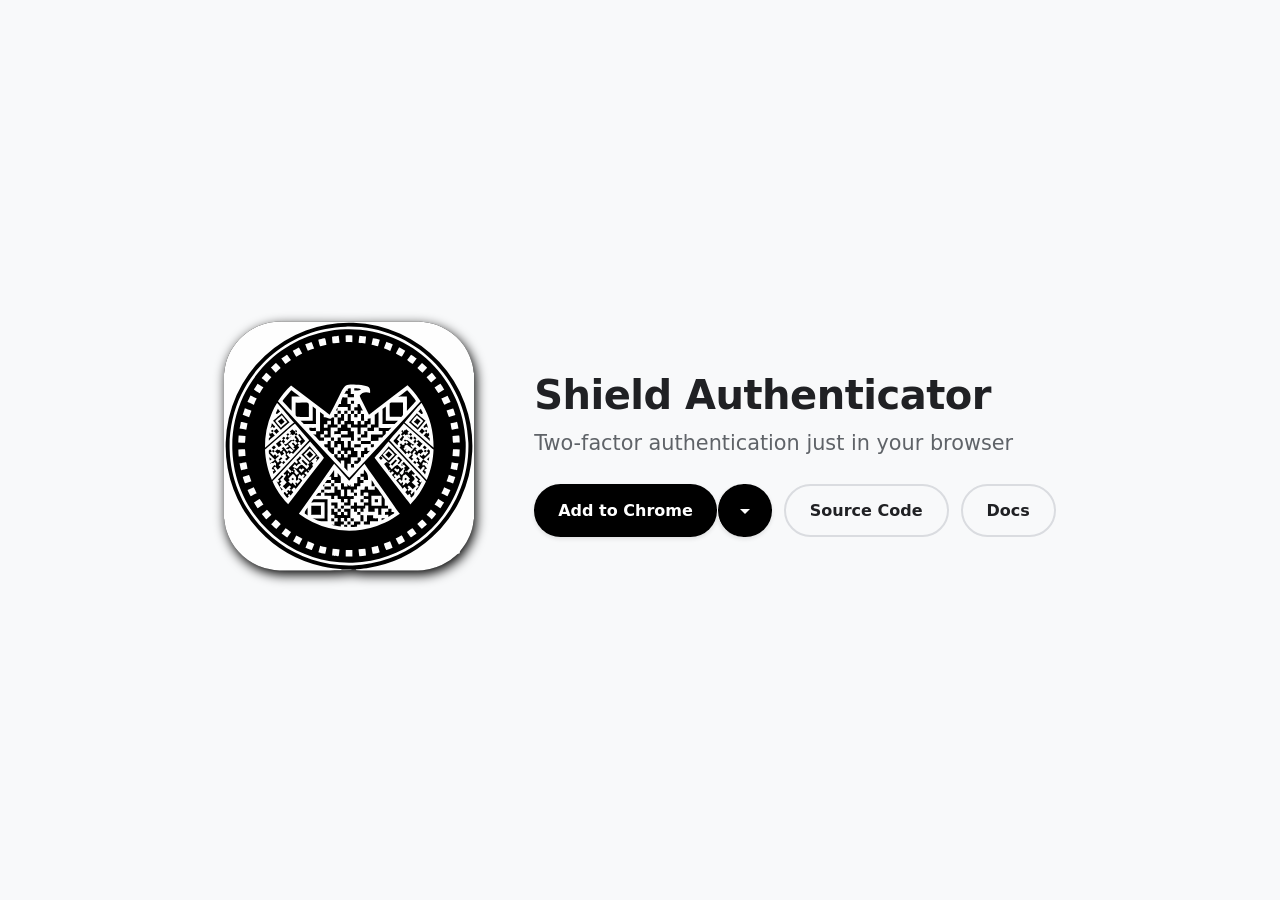
<file: index.html>
<!DOCTYPE html>
<html lang="en">

<head>
  <title>Shield Authenticator</title>
  <link rel="icon" href="src/assets/logo/logo.svg">
  <meta charset="utf-8">
  <meta name="viewport" content="width=device-width, initial-scale=1, shrink-to-fit=no">
  <link rel="stylesheet" href="src/css/style.css">
</head>

<body class="bg-light align-center full-height">

  <main class="container">
    <div class="hero-layout">

      <div class="hero-logo">
        <img src="src/assets/logo/logo.svg" alt="Authenticator Logo" />
      </div>

      <div class="hero-content">
        <h1 class="text-primary">Shield Authenticator</h1>
        <h3 class="text-secondary">Two-factor authentication just in your browser</h3>

        <div class="action-group">
          <div class="dropdown">
            <a href="https://chrome.google.com/webstore/detail/authenticator/bhghoamapcdpbohphigoooaddinpkbai"
              class="btn btn-primary">Add to Chrome</a>
            <button class="btn btn-primary dropdown-toggle" id="browser-dropdown-btn" aria-label="More browsers">
              <svg viewBox="0 0 24 24" width="24" height="24">
                <path fill="currentColor" d="M7 10l5 5 5-5z" />
              </svg>
            </button>
            <div class="dropdown-menu" id="browser-dropdown-menu">
              <a href="https://addons.mozilla.org/firefox/addon/shield-authenticator=external-website"
                class="dropdown-item">Add to Firefox</a>
              <a href="https://addons.mozilla.org/en-US/firefox/addon/shield-authenticator/?utm_source=addons.mozilla.org"
                class="dropdown-item">Add to Edge</a>
            </div>
          </div>

          <a href="https://github.com/Pro-Bandey/Shield-Authenticator" class="btn btn-outline">Source Code</a>
          <a href="docs/" class="btn btn-outline">Docs</a>
        </div>
      </div>

    </div>
  </main>
  <script src="src/js/index.js"></script>
</body>

</html>
</file>
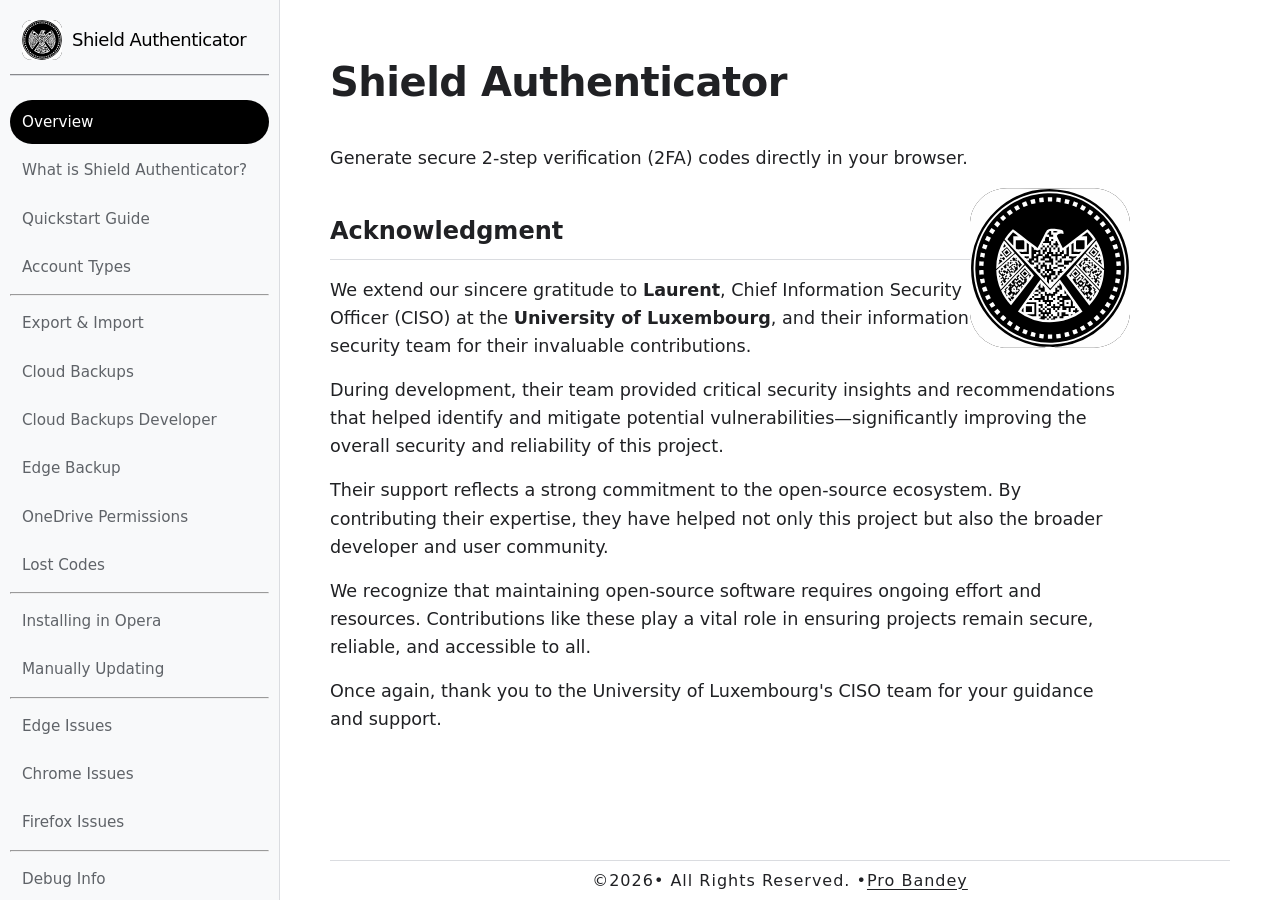
<file: docs/index.html>
<!DOCTYPE html>
<html lang="en">

<head>
  <meta http-equiv="Content-Type" content="text/html;charset=UTF-8">
  <meta name="viewport" content="width=device-width, initial-scale=1, shrink-to-fit=no">

  <link rel="icon" href="../src/assets/logo/logo.svg">

  <link rel="stylesheet" href="../src/css/style.css">
  <script src="../src/js/marked.min.js"></script>

  <title>Documentation - Shield Authenticator</title>
</head>

<body>

  <div class="docs-layout">
    <aside class="sidebar">
      <h3>
        <a class="logoheader" href="../">
          <img src="../src/assets/logo/logo.svg" alt="logo" style="width: 40px; height: 40px;">
          Shield Authenticator
        </a>
      </h3>
      <nav>
        <a href="?page=overview">Overview</a>
        <a href="?page=whatisauthenticator">What is Shield Authenticator?</a>
        <a href="?page=quickstart">Quickstart Guide</a>
        <a href="?page=accounttypes">Account Types</a>

        <hr style="margin: 5px 0;">

        <a href="?page=exportandimport">Export & Import</a>
        <a href="?page=cloudbackup">Cloud Backups</a>
        <a href="?page=cloudbackupdeveloper">Cloud Backups Developer</a>
        <a href="?page=edgebackup">Edge Backup</a>
        <a href="?page=onedriveperms">OneDrive Permissions</a>
        <a href="?page=lostcodes">Lost Codes</a>

        <hr style="margin: 5px 0;">

        <a href="?page=operainstall">Installing in Opera</a>
        <a href="?page=manualupdate">Manually Updating</a>

        <hr style="margin: 5px 0;">

        <a href="?page=edgeissues">Edge Issues</a>
        <a href="?page=chromeissues">Chrome Issues</a>
        <a href="?page=firefoxissues">Firefox Issues</a>

        <hr style="margin: 5px 0;">

        <a href="?page=debuginfo">Debug Info</a>

        <hr style="margin: 5px 0;">

        <a href="?page=policyconfig">Policy Configuration</a>
        <a href="?page=edgeprivacy">Edge Privacy</a>
        <a href="?page=privacypolicy">Privacy Policy</a>
      </nav>
    </aside>

    <!-- Dynamic Markdown Content -->
    <main class="doc-content">
      <h1 id="doc-title">Loading...</h1>
      <div id="markdown-content">
        <!-- Content injected here -->
      </div>
      <copyright class="copyright">
        &copy; <span id="year">2026</span> &bull; All Rights Reserved. &bull; <a
          href="https://github.com/Pro-Bandey">Pro Bandey</a>
      </copyright>
    </main>
  </div>
  <script>
    document.getElementById('year').textContent = new Date().getFullYear();
  </script>
  <script src="../src/js/index.js"></script>
</body>

</html>
</file>
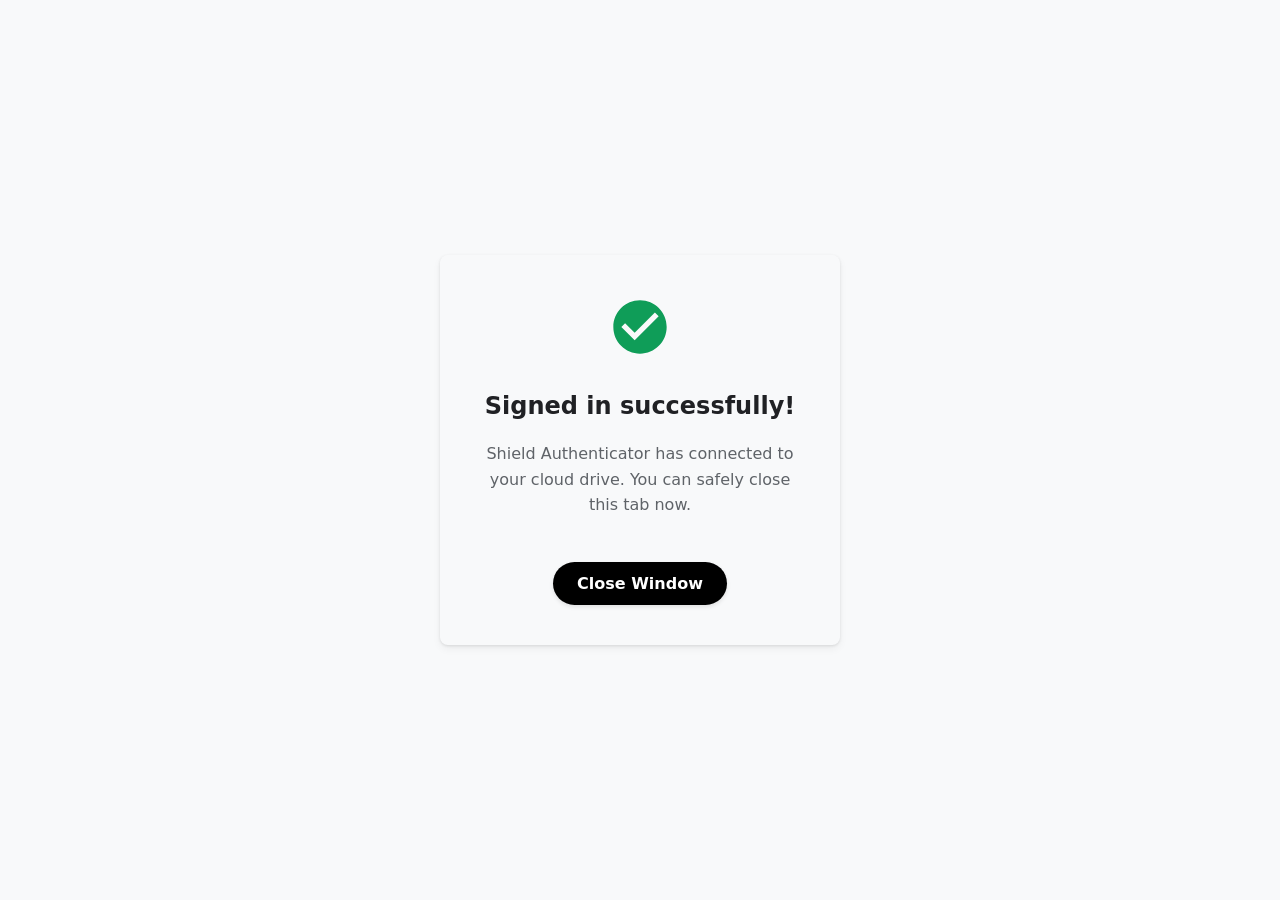
<file: oauth/index.html>
<!DOCTYPE html>
<html lang="en">

<head>
    <title>Shiled Authenticator OAuth Redirect</title>
    <meta charset="utf-8">
    <meta name="viewport" content="width=device-width, initial-scale=1, shrink-to-fit=no">
    <link rel="stylesheet" href="../src/css/style.css">
</head>

<body class="bg-light full-height">

    <div class="container"
        style="text-align: center; max-width: 400px; background: var(--surface); padding: 40px; border-radius: 8px; box-shadow: var(--shadow);">
        <!-- Success Check Icon -->
        <svg viewBox="0 0 24 24" width="64" height="64" style="color: #0f9d58; margin-bottom: 20px;">
            <path fill="currentColor"
                d="M12 2C6.48 2 2 6.48 2 12s4.48 10 10 10 10-4.48 10-10S17.52 2 12 2zm-2 15l-5-5 1.41-1.41L10 14.17l7.59-7.59L19 8l-9 9z" />
        </svg>

        <h2 style="margin-bottom: 16px;">Signed in successfully!</h2>
        <p class="text-secondary" style="font-size: 1rem;">Shield Authenticator has connected to your cloud drive. You
            can safely close this tab now.</p>

        <button onclick="window.close()" class="btn btn-primary" style="margin-top: 20px;">Close Window</button>
    </div>

</body>

</html>
</file>
<file: src/css/style.css>
:root {
  --primary: #000000;
  --primary-hover: #333333;
  --primary-text: #ffffff;
  --bg-main: #f8f9fa;
  --bg-surface: #ffffff;
  --text-main: #202124;
  --text-muted: #5f6368;
  --border: #dadce0;
  --danger-bg: #fce8e6;
  --danger-text: #c5221f;
  --shadow: 0 1px 3px rgba(0,0,0,0.1), 0 4px 8px rgba(0,0,0,0.05);
  --font-family: 'Inter', 'Roboto', 'Segoe UI', system-ui, sans-serif;
}

@media (prefers-color-scheme: dark) {
  :root {
    --primary: #ffffff;
    --primary-hover: #e0e0e0;
    --primary-text: #000000;
    --bg-main: #121212;
    --bg-surface: #1e1e1e;
    --text-main: #e8eaed;
    --text-muted: #9aa0a6;
    --border: #3c4043;
    --danger-bg: #3b1716;
    --danger-text: #f28b82;
    --shadow: 0 1px 3px rgba(0,0,0,0.5), 0 4px 8px rgba(0,0,0,0.3);
  }
  
  .hero-logo img { opacity: 0.9; }
}

* { box-sizing: border-box; margin: 0; padding: 0; }
body { font-family: var(--font-family); color: var(--text-main); background: var(--bg-main); line-height: 1.6; transition: background 0.3s, color 0.3s; }

/* Utilities */
.container { max-width: 1200px; margin: 0 auto; padding: 20px; }
.bg-light { background: var(--bg-main); }
.text-primary { color: var(--text-main); font-weight: 700; font-size: 2.5rem; letter-spacing: -0.5px; }
.text-secondary { color: var(--text-muted); font-weight: 400; font-size: 1.3rem; margin-bottom: 24px; }
.text-muted { color: var(--text-muted); text-decoration: none; font-size: 0.9rem; }
.text-muted:hover { text-decoration: underline; }
.float-right { float: right; }
.fixed-bottom { position: fixed; bottom: 0; width: 100%; }
.full-height { min-height: 100vh; display: flex; align-items: center; justify-content: center; }

/* Layouts */
.hero-layout { display: flex; flex-wrap: wrap; align-items: center; justify-content: center; gap: 60px; }
.hero-logo img { max-height: 250px; filter:drop-shadow(2px 4px 6px black); }
.hero-content { max-width: 600px; }

/* Buttons */
.action-group { display: flex; gap: 12px; flex-wrap: wrap; margin-top: 20px; }
.btn { padding: 12px 24px; font-size: 1rem; font-weight: 600; border-radius: 50px; border: none; cursor: pointer; display: inline-flex; align-items: center; text-decoration: none; transition: all 0.2s ease; font-family: inherit; }
.btn-primary { background: var(--primary); color: var(--primary-text); box-shadow: 0 2px 4px rgba(0,0,0,0.1); }
.btn-primary:hover { background: var(--border);color: var(--primary);box-shadow: 0 4px 8px rgba(0,0,0,0.15); }
.btn-outline { background: transparent; color: var(--text-main); border: 2px solid var(--border); }
.btn-outline:hover { border-color: var(--primary); background: var(--bg-surface); }

/* Dropdown */
.dropdown { position: relative; display: inline-flex; }
.dropdown-toggle { padding: 0 15px; border-left: 1px solid var(--bg-surface); }
.dropdown-menu { display: none;position: absolute;top: 100%;left: 0;background: transparent;box-shadow: var(--shadow);border-radius: 40px;min-width: 150px;z-index: 10;padding: 5px 0;}
.dropdown-menu.show { display: block; }
.dropdown-item { padding: 15px 20px;border-radius: 50px;display: block;color: var(--primary-text);background: var(--text-main);text-decoration: none;font-weight: 700;margin: 5px 0;}
.dropdown-item:hover { background: var(--border); color: var(--primary); }

/* Markdown & Docs Styling */
.docs-layout { display: grid; grid-template-columns: 280px 1fr; min-height: 100vh; background: var(--bg-surface); }
.sidebar { background: var(--bg-main); padding: 10px 10px 40px; border-right: 1px solid var(--border); overflow-y: auto; max-height: 100vh; position: sticky; top: 0;}
.sidebar h3 { margin-bottom: 24px; color: var(--text-main); font-weight: 700; letter-spacing: -0.5px; border-bottom: 2px  groove var(--border); }
.sidebar h3 .logoheader { text-decoration:none;display: flex;justify-content: flex-start;align-items: center;gap: 10px;font-size: large; color: var(--primary); }
.sidebar h3 .logoheader:hover { color: var(--primary-text); }
.sidebar a { display: block; padding: 10px 12px; margin-bottom: 4px; color: var(--text-muted); text-decoration: none; border-radius: 50px; font-size: 0.95rem; font-weight: 500; transition: all 0.2s;}
.sidebar a:hover, .sidebar a.active { color: var(--primary-text); background: var(--primary); }

.doc-content { padding: 50px; max-width: 900px; position: relative; }
.doc-content h1 { font-size: 2.5rem; font-weight: 800; margin-bottom: 30px; letter-spacing: -0.5px;}
.doc-content h2 { margin-top: 40px; margin-bottom: 16px; border-bottom: 1px solid var(--border); padding-bottom: 8px; font-weight: 700; }
.doc-content h3 { margin-top: 24px; margin-bottom: 12px; font-weight: 600; }
.doc-content a { color: var(--text-main); text-decoration: underline; font-weight: 500; text-underline-offset: 3px; }
.doc-content a:hover { color: var(--text-muted); }
.doc-content p, .doc-content li { margin-bottom: 16px; font-size: 1.1rem; color: var(--text-main); }
.doc-content p  img { max-width: 100%; }
.doc-content code { background: var(--bg-main); padding: 3px 6px; border-radius: 4px; border: 1px solid var(--border); font-family: monospace; font-size: 0.9em; }
.doc-content pre code { display: block; padding: 20px; overflow-x: auto; border-radius: 8px; }

/* Markdown Tables */
.doc-content table { width: 100%; border-collapse: collapse; margin-bottom: 30px; border-radius: 8px; overflow: hidden; border: 1px solid var(--border); }
.doc-content th, .doc-content td { padding: 14px 20px; border-bottom: 1px solid var(--border); text-align: left; }
.doc-content th { background: var(--bg-main); font-weight: 600; }
.doc-content tr:last-child td { border-bottom: none; }

.doc-content .copyright { position: absolute; bottom: 0; display: flex; justify-content: center; align-items: center; background: var(--bg-surface); height: 40px; width: 100%; border-top: 1px solid var(--border); letter-spacing: 1px;}

/* Material Alerts */
.alert { padding: 20px; border-radius: 8px; margin: 24px 0; border-left: 4px solid; display: flex; flex-direction: column; gap: 8px; font-weight: 500; }
.alert.danger { background: var(--danger-bg); border-color: var(--danger-text); color: var(--danger-text); }
.alert h4 {margin-bottom: 0;color: inherit;font-weight: 900;font-size: 5rem;text-align: center;}

::-webkit-scrollbar { width: 4px; height: 4px; }
::-webkit-scrollbar-track { background: transparent; margin-block: 5px; }
::-webkit-scrollbar-thumb { background: var(--primary); border-radius: 50px; cursor: grab; width: 20px; }
::-webkit-scrollbar-thumb:active { background: var(--primary-hover); cursor: grabbing; }
</file>
